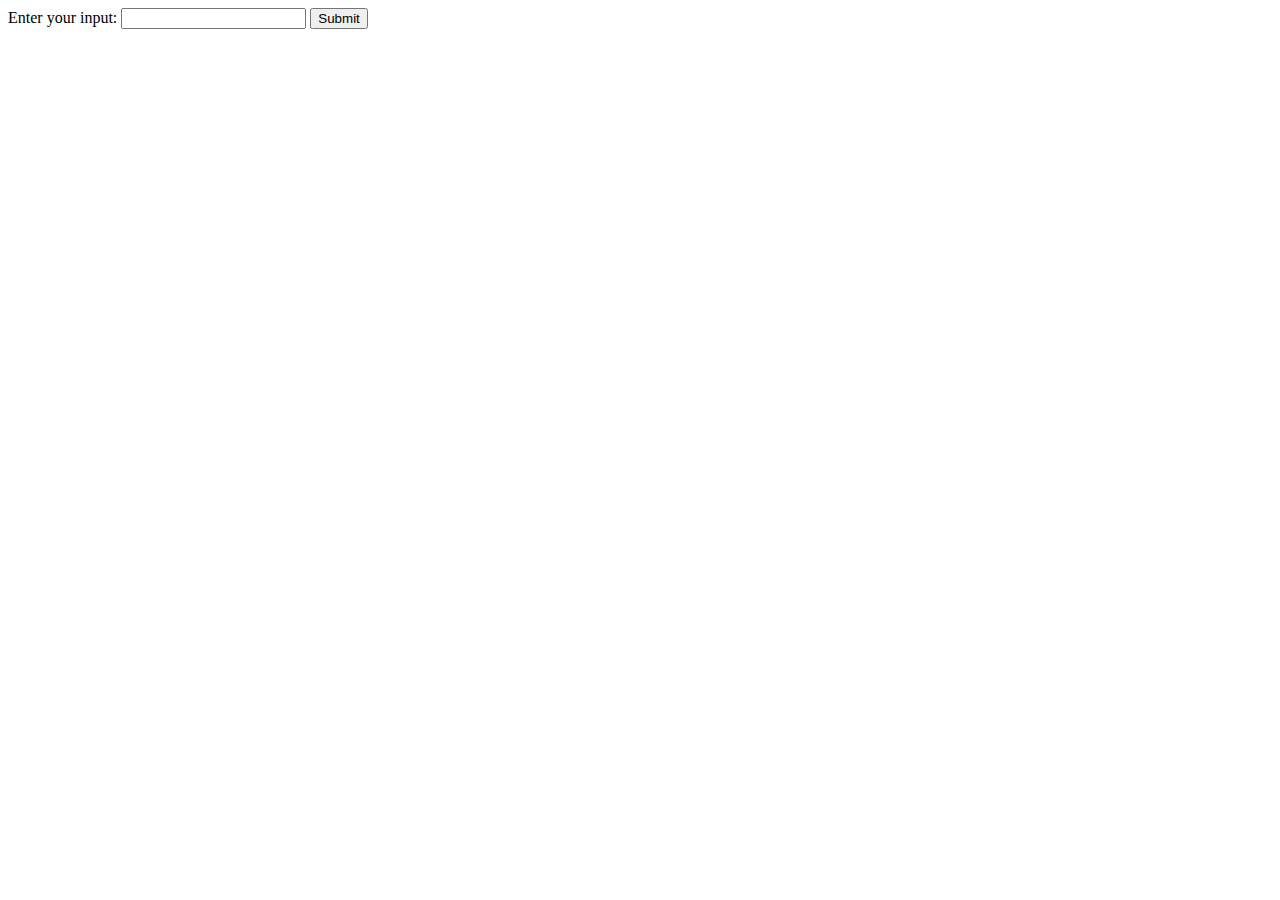
<file: Ch2_Expression & Conditional/index.html>
<!DOCTYPE html>
<html>
<head>
    <title>User Input</title>
</head>
<body>
    <form id="inputForm">
        <label for="userInput">Enter your input:</label>
        <input type="text" id="userInput" name="userInput">
        <button type="submit">Submit</button>
    </form>
    <p id="display"></p>

    <script>
        document.getElementById('inputForm').addEventListener('submit', function(event) {
            event.preventDefault(); // Prevent form submission

            // Get the user input
            let userInput = document.getElementById('userInput').value;

            // Display the input
            document.getElementById('display').textContent = "You entered: " + userInput;
        });
    </script>
</body>
</html>
</file>
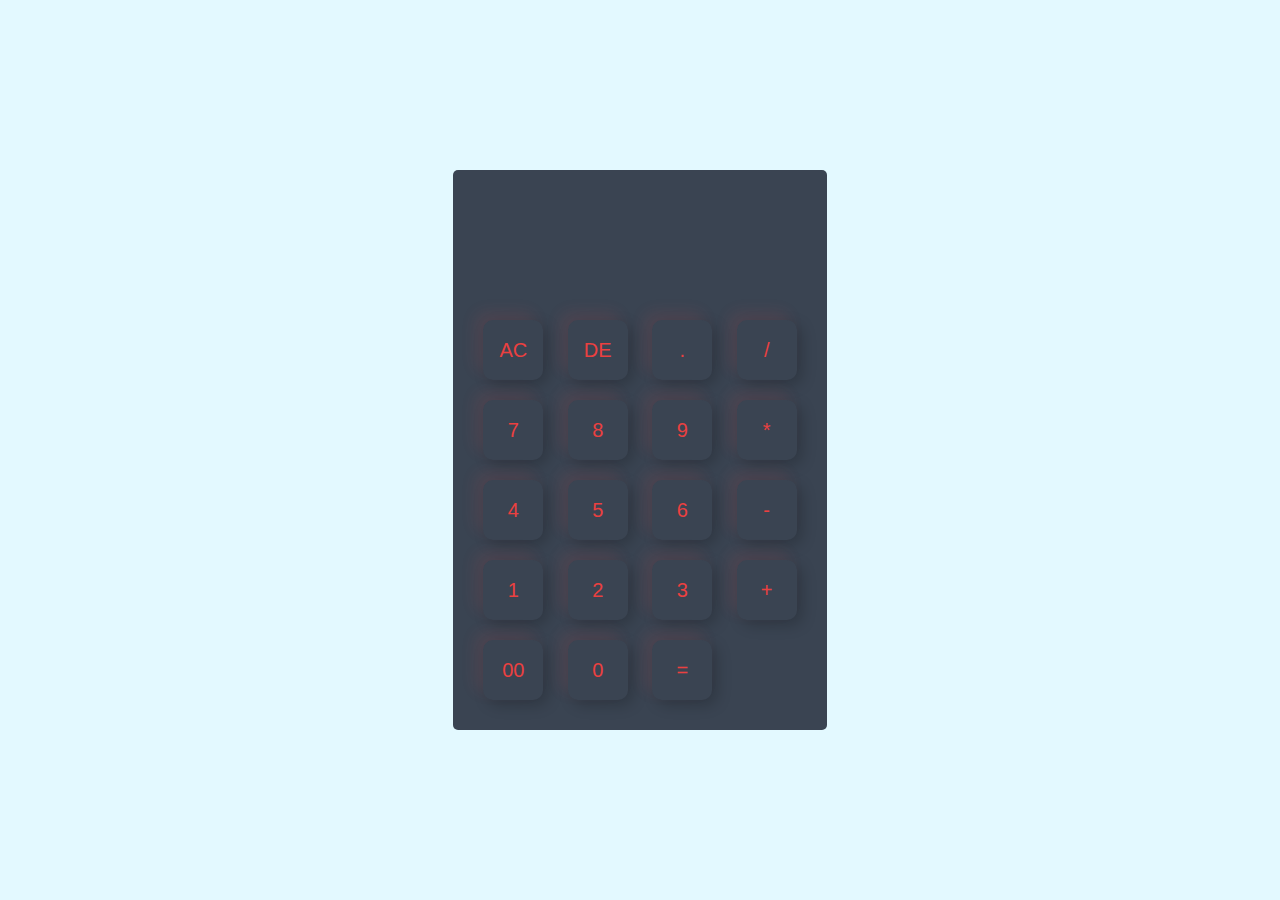
<file: Faulty Calculator/index.html>
<!DOCTYPE html>
<html lang="en">
<head>
    <meta charset="UTF-8">
    <meta name="viewport" content="width=device-width, initial-scale=1.0">
    <title>Calculator</title>
    <link rel="stylesheet" href="style.css">
    <script src="script.js"></script>
</head>
<body>
    <div class="container">
        <div class="calculator">
            <form>
                <div class="display">
                    <input type="text" name="display">
                </div>
                <div >
                    <input type="button" value="AC" >
                    <input type="button" value="DE" >
                    <input type="button" value="." >
                    <input type="button" value="/" >
                </div>
                <div>
                    <input type="button" value="7" >
                    <input type="button" value="8"  >
                    <input type="button" value="9" >
                    <input type="button" value="*" >
                </div>
                <div>
                    <input type="button" value="4" >
                    <input type="button" value="5" >
                    <input type="button" value="6" >
                    <input type="button" value="-" >
                </div>
                <div>
                    <input type="button" value="1" >
                    <input type="button" value="2" >
                    <input type="button" value="3" >
                    <input type="button" value="+" >
                </div>
                <div>
                    <input type="button" value="00">
                    <input type="button" value="0" >
                    <input type="button" value="=" >
                </div>
                
            </form>
        </div>
    </div>
</body>
</html>
</file>
<file: Faulty Calculator/style.css>
*{

    margin: auto;
    padding: 0;
    font-family: 'Poppins',sans-serif;
    box-sizing: border-box;
}
.container{
    height: 100vh;
    width: 100%;
    background:#e3f9ff;
    display: flex;
    align-items: center;
    justify-content: center;
}
.calculator{
    background-color: #3a4452;
    padding: 20px;
    border-radius: 5px;
}
.calculator form input{
    border: 0;
    outline: 0;
    width: 60px;
    height: 60px;
    border-radius: 10px;
    box-shadow: -8px -8px 15px rgba(241, 79, 79, 0.1),5px 5px 15px rgba(0,0,0, 0.2);
    background: transparent;
    font-size: 20px;
    color: #eb4040;
    cursor: pointer;
    margin: 10px;
}
form .display{
    display: flex;
    justify-content: flex-end;
    margin: 20px 0;
}
form .display input{
    text-align: right;
    flex: 1;
    font-size: 45px;
    box-shadow: none;
}
form input.equal{
    width: 145px;
    color:red;
}
.colr{
   background-color: #33ffdb;
}
</file>
